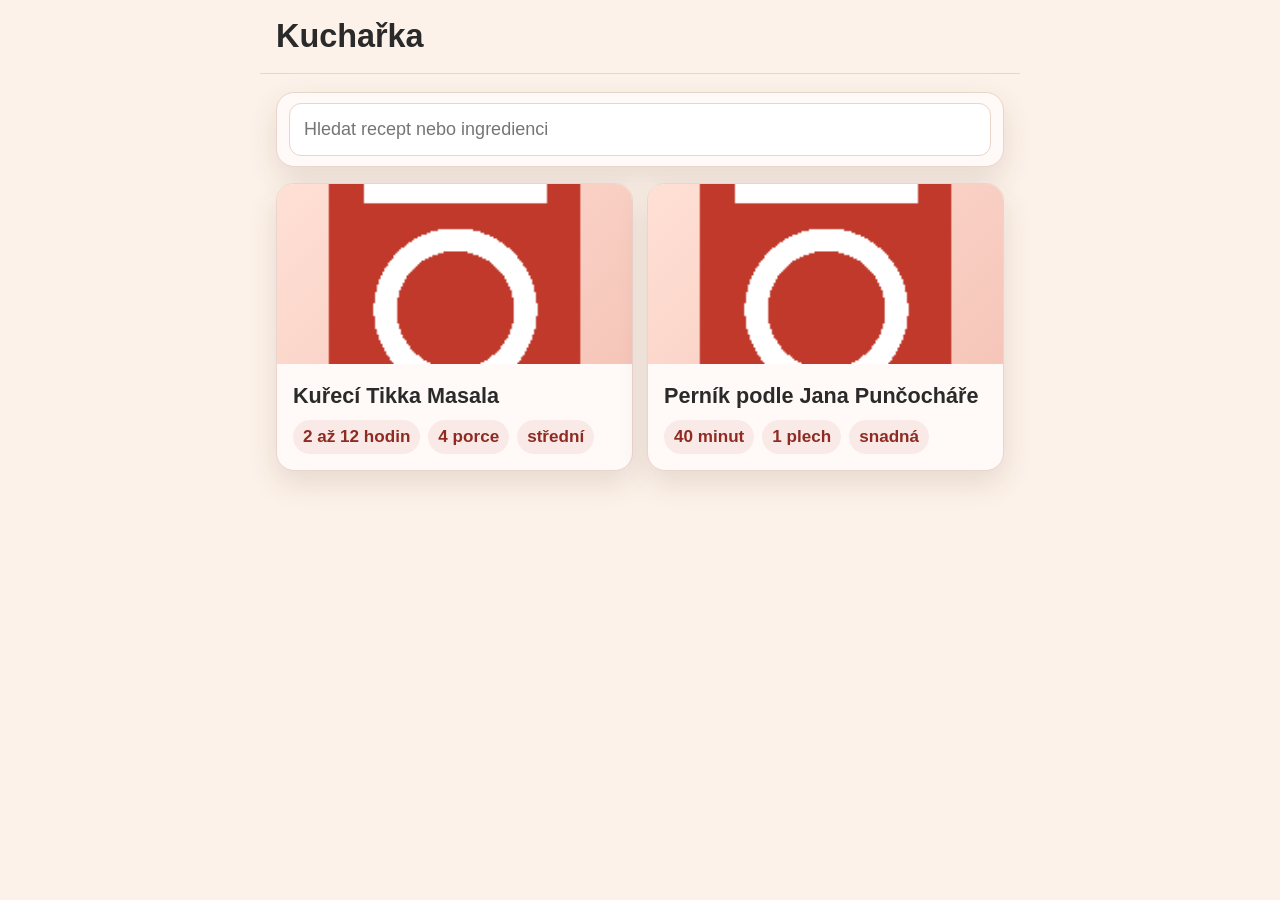
<file: index.html>
<!DOCTYPE html>
<html lang="cs">
  <head>
    <meta charset="UTF-8" />
    <meta http-equiv="refresh" content="0; url=./docs/index.html" />
    <title>Kuchařka</title>
  </head>
  <body>
    <script>
      const target = './docs/index.html' + (window.location.hash || '#/');
      window.location.replace(target);
    </script>
  </body>
</html>
</file>
<file: docs/styles.css>
:root {
  --accent: #c0392b;
  --accent-dark: #8f2b22;
  --bg: #fdf2e9;
  --surface: #fffaf7;
  --surface-strong: #fff;
  --text: #2a2a2a;
  --muted: #5b5b5b;
  --line: #e9d5ca;
  --success: #2e8b57;
  --danger: #d64545;
  --warning: #e1a500;
  --shadow: 0 12px 30px rgba(57, 36, 27, 0.12);
  --timer-bar-height: 90px;
  --safe-top: env(safe-area-inset-top, 0px);
  --safe-bottom: env(safe-area-inset-bottom, 0px);
}

@media (prefers-color-scheme: dark) {
  :root {
    --bg: #171413;
    --surface: #221d1c;
    --surface-strong: #2a2423;
    --text: #f4ece8;
    --muted: #d0b9b0;
    --line: #473f3d;
    --shadow: 0 14px 32px rgba(0, 0, 0, 0.36);
  }
}

* {
  box-sizing: border-box;
}

html,
body {
  margin: 0;
  min-height: 100%;
  background: var(--bg);
  color: var(--text);
  font-family: Arial, Helvetica, sans-serif;
  font-size: 18px;
  line-height: 1.5;
}

body {
  min-height: 100vh;
}

button,
input {
  font: inherit;
}

button {
  border: none;
  border-radius: 12px;
  cursor: pointer;
}

img {
  max-width: 100%;
  display: block;
}

#app {
  max-width: 760px;
  margin: 0 auto;
  min-height: 100vh;
  background: var(--bg);
}

.topbar {
  position: sticky;
  top: 0;
  z-index: 30;
  display: flex;
  align-items: center;
  gap: 12px;
  min-height: 64px;
  padding: calc(12px + var(--safe-top)) 16px 12px;
  background: rgba(253, 242, 233, 0.96);
  backdrop-filter: blur(8px);
  border-bottom: 1px solid var(--line);
}

@media (prefers-color-scheme: dark) {
  .topbar {
    background: rgba(23, 20, 19, 0.9);
  }
}

#appTitle {
  margin: 0;
  font-size: clamp(1.35rem, 3vw, 1.8rem);
}

.icon-button {
  width: 44px;
  height: 44px;
  background: var(--surface);
  color: var(--text);
  border: 1px solid var(--line);
  font-size: 1.5rem;
  flex-shrink: 0;
}

.hidden {
  display: none !important;
}

.page {
  display: none;
  padding: 18px 16px calc(40px + var(--safe-bottom));
}

.page.active {
  display: block;
}

.card,
.recipe-card,
.recipe-detail {
  background: var(--surface);
  border: 1px solid var(--line);
  border-radius: 18px;
  box-shadow: var(--shadow);
}

.toolbar {
  margin-bottom: 16px;
  padding: 10px 12px;
}

#searchInput {
  width: 100%;
  min-height: 52px;
  border: 1px solid var(--line);
  border-radius: 12px;
  background: var(--surface-strong);
  color: var(--text);
  padding: 12px 14px;
}

.recipe-list {
  display: grid;
  gap: 14px;
}

.recipe-card {
  display: flex;
  flex-direction: column;
  padding: 0;
  overflow: hidden;
}

.recipe-card button {
  border: none;
  background: transparent;
  color: inherit;
  text-align: left;
  padding: 0;
  width: 100%;
}

.card-body {
  padding: 16px;
}

.recipe-thumb {
  width: 100%;
  height: 180px;
  background: linear-gradient(135deg, #ffe0d5, #f6c5b9);
  object-fit: cover;
}

.recipe-title {
  margin: 0 0 8px;
  font-size: 1.2rem;
}

.recipe-meta {
  display: flex;
  flex-wrap: wrap;
  gap: 8px;
  color: var(--muted);
  font-size: 0.95rem;
}

.meta-pill {
  background: rgba(192, 57, 43, 0.08);
  color: var(--accent-dark);
  padding: 4px 10px;
  border-radius: 999px;
  font-weight: 600;
}

.empty-state {
  margin-top: 12px;
  text-align: center;
  color: var(--muted);
  padding: 22px 12px;
}

.recipe-detail {
  padding: 0 0 20px;
  overflow: hidden;
}

.detail-header {
  position: relative;
}

.detail-photo {
  width: 100%;
  max-height: 280px;
  object-fit: cover;
  background: #ebd7d0;
}

.detail-content {
  padding: 18px 16px 12px;
}

.detail-title {
  margin: 0 0 12px;
  font-size: clamp(1.8rem, 5vw, 2.4rem);
}

.meta-row {
  display: flex;
  flex-wrap: wrap;
  gap: 8px;
  margin-bottom: 18px;
}

.detail-section {
  margin-top: 24px;
}

.section-title {
  margin: 0 0 12px;
  font-size: 1.15rem;
}

.section-subtitle {
  margin: 14px 0 8px;
  font-size: 1rem;
  color: var(--muted);
}

.shopping-header {
  display: flex;
  align-items: center;
  justify-content: space-between;
  gap: 10px;
  margin-bottom: 10px;
}

.section-card {
  border: 1px solid var(--line);
  border-radius: 14px;
  background: var(--surface-strong);
  padding: 12px;
  margin-top: 12px;
}

.section-card-header {
  display: flex;
  align-items: center;
  justify-content: space-between;
  flex-wrap: wrap;
  gap: 8px;
}

.section-card-title {
  margin: 0;
  font-size: 1.1rem;
}

.muted-text {
  color: var(--muted);
}

.portion-bar {
  display: flex;
  align-items: center;
  gap: 12px;
  margin: 12px 0 18px;
}

.portion-button,
.secondary-button,
.primary-button,
.small-button {
  min-height: 48px;
  padding: 10px 16px;
  font-weight: 700;
}

.portion-button {
  width: 48px;
  border-radius: 12px;
  background: var(--accent);
  color: #fff;
}

.portion-value {
  min-width: 70px;
  text-align: center;
  font-weight: 700;
}

.list-box {
  list-style: none;
  padding: 0;
  margin: 0;
  display: grid;
  gap: 10px;
}

.check-item {
  display: flex;
  align-items: flex-start;
  gap: 12px;
  min-height: 48px;
  padding: 10px 12px;
  border: 1px solid var(--line);
  border-radius: 12px;
  background: var(--surface-strong);
}

.check-toggle {
  width: 24px;
  height: 24px;
  border-radius: 50%;
  border: 2px solid var(--accent);
  background: transparent;
  margin-top: 2px;
  position: relative;
}

.check-toggle.checked {
  background: var(--accent);
}

.check-toggle.checked::after {
  content: "";
  position: absolute;
  left: 7px;
  top: 3px;
  width: 5px;
  height: 10px;
  border: solid white;
  border-width: 0 2px 2px 0;
  transform: rotate(45deg);
}

.check-item.done {
  opacity: 0.6;
}

.check-item.done .ingredient-text,
.check-item.done .step-text {
  text-decoration: line-through;
}

.step-item {
  display: grid;
  gap: 10px;
  border: 1px solid var(--line);
  border-radius: 12px;
  padding: 12px;
  background: var(--surface-strong);
}

.step-header {
  display: flex;
  align-items: flex-start;
  gap: 12px;
}

.step-actions {
  display: flex;
  justify-content: space-between;
  align-items: center;
  gap: 8px;
  flex-wrap: wrap;
}

.primary-button {
  background: var(--accent);
  color: white;
}

.secondary-button {
  background: var(--surface-strong);
  color: var(--text);
  border: 1px solid var(--line);
}

.small-button {
  min-height: 40px;
  padding: 8px 12px;
  background: var(--surface-strong);
  color: var(--text);
  border: 1px solid var(--line);
}

.tip-box {
  padding: 14px 16px;
  border-left: 4px solid var(--accent);
  background: rgba(192, 57, 43, 0.08);
  border-radius: 10px;
}

.timer-bar {
  position: sticky;
  top: 0;
  z-index: 25;
  display: none;
  gap: 10px;
  padding: 10px 12px;
  background: rgba(34, 29, 28, 0.95);
  color: white;
  border-bottom: 1px solid rgba(255, 255, 255, 0.08);
  backdrop-filter: blur(8px);
  overflow-x: auto;
  white-space: nowrap;
}

.timer-bar.visible {
  display: flex;
}

.timer-pill {
  display: inline-flex;
  align-items: center;
  gap: 8px;
  background: rgba(255, 255, 255, 0.08);
  border: 1px solid rgba(255, 255, 255, 0.12);
  border-radius: 12px;
  padding: 8px 10px;
  min-height: 52px;
}

.timer-pill strong {
  font-size: 0.9rem;
}

.timer-pill button {
  min-height: 36px;
  padding: 6px 10px;
  background: rgba(255, 255, 255, 0.12);
  color: white;
  border: none;
}

.global-alert {
  position: fixed;
  inset: 0;
  z-index: 200;
  display: flex;
  align-items: center;
  justify-content: center;
  background: rgba(22, 18, 17, 0.72);
  padding: 20px;
}

.alert-card {
  width: min(100%, 420px);
  background: var(--surface-strong);
  color: var(--text);
  border-radius: 20px;
  padding: 24px 20px 18px;
  box-shadow: var(--shadow);
  text-align: center;
}

.alert-card h2 {
  margin: 0 0 8px;
}

.alert-card button {
  width: 100%;
  min-height: 52px;
  margin-top: 18px;
  background: var(--accent);
  color: #fff;
}

.sr-only {
  position: absolute;
  width: 1px;
  height: 1px;
  padding: 0;
  margin: -1px;
  overflow: hidden;
  clip: rect(0, 0, 0, 0);
  white-space: nowrap;
  border: 0;
}

@media (min-width: 700px) {
  #mainContent {
    padding-bottom: 32px;
  }

  .recipe-list {
    grid-template-columns: repeat(2, minmax(0, 1fr));
  }
}
</file>
